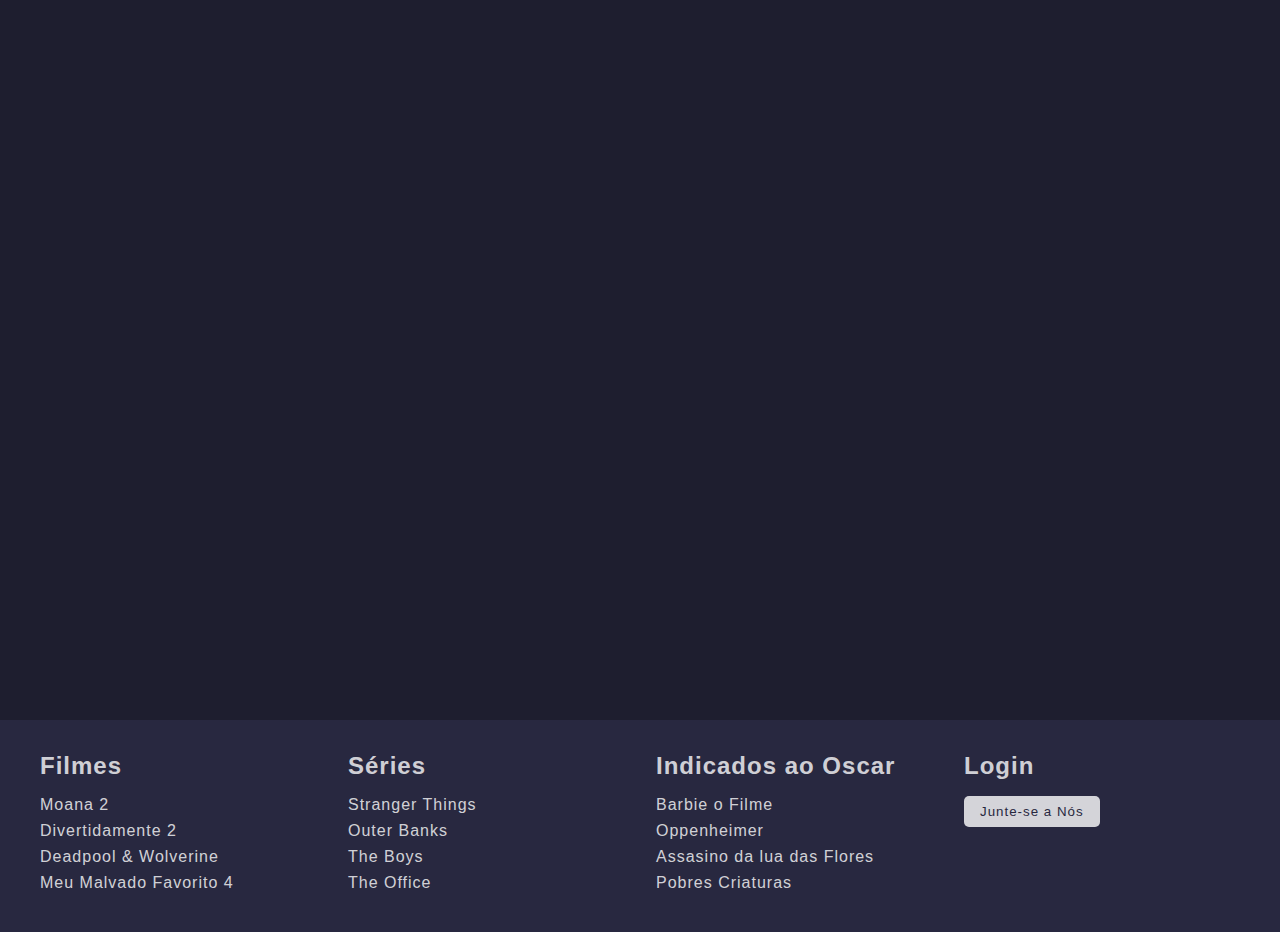
<file: Blog Verdadeiro/Teste.html>
<!DOCTYPE html>
<html lang="pt-br">

<head>
    <meta charset="UTF-8">
    <meta name="viewport" content="width=device-width, initial-scale=1.0">
    <title>Rodapé Responsivo</title>
    <style>
        * {
            font-family: 'Inter', sans-serif;
            margin: 0;
            padding: 0;
            box-sizing: border-box;
            letter-spacing: 1px;
        }

        body {
            background-color: #1E1E2F;
            color: #fff;
        }

        main {
            height: 80vh;
        }

        footer {
            width: 100%;
            background-color: #282840;
            padding: 2rem 0;
        }

        .footer-container {
            display: flex;
            justify-content: space-between;
            flex-wrap: wrap;
            max-width: 1200px;
            margin: 0 auto;
            gap: 2rem;
        }

        .categoria,
        .button-login {
            flex: 1 1 calc(25% - 2rem);
            min-width: 200px;
        }

        .categoria h2,
        .button-login h2 {
            margin-bottom: 1rem;
            color: rgba(255, 255, 255, 0.8);
        }

        .categoria a{
            text-decoration: none;
            color: rgba(255, 255, 255, 0.8);
        }


        .categoria p,
        .button-login a {
            margin-bottom: 0.5rem;
            color: rgba(255, 255, 255, 0.8);
            text-decoration: none;
            transition: color 0.3s;
        }

        .categoria p:hover a,
        .button-login a:hover {
            color: #8D8DDC;;
        }

        .button-login button {
            background-color:rgba(255, 255, 255, 0.8);
            color: #282840;
            border: none;
            padding: 0.5rem 1rem;
            cursor: pointer;
            border-radius: 5px;
            transition: background-color 0.3s, transform 0.3s;
        }

        .button-login button:hover {
            background-color: #8D8DDC;
            transform: scale(1.05);
        }

        /* Responsividade para telas médias */
        @media (max-width: 768px) {
            .footer-container {
                flex-wrap: wrap;
                justify-content: center;
                gap: 2rem;
            }

            .categoria,
            .button-login {
                flex: 1 1 calc(50% - 2rem);
            }

            .button-login button {
                width: 100%;
            }
        }

        /* Responsividade para telas pequenas */
        @media (max-width: 480px) {
            .footer-container {
                display: grid;
                grid-template-columns: 1fr 1fr;
                gap: 2rem;
            }

            .categoria,
            .button-login {
                flex: 1 1 100%;
                margin-bottom: 1rem;
            }

            .categoria h2,
            .button-login h2 {
                font-size: 1rem;
            }

            .categoria p,
            .button-login a {
                font-size: 0.9rem;
            }

            .button-login button {
                width: 100%;
            }
        }
    </style>
</head>

<body>
    <main>
        <!-- Conteúdo principal da página -->
    </main>

    <footer>
        <div class="footer-container">
            <div class="categoria">
                <h2>Filmes</h2>
                <p><a href="/pagina de filmes/pagina noticia dos filmes/pagina moana2/pagina moana 2.html">Moana 2</a></p>
                <p><a href="/pagina de filmes/pagina noticia dos filmes/pagina divertidamente 2/pagina divertidamente 2.html">Divertidamente 2</a></p>
                <p><a href="/pagina de filmes/pagina noticia dos filmes/pagina deadpool/pagina deadpool.html">Deadpool & Wolverine</a></p>
                <p><a href="/pagina de filmes/pagina noticia dos filmes/pagina meumalvado/pagina meu malvado.html">Meu Malvado Favorito 4</a></p>
            </div>

            <div class="categoria">
                <h2>Séries</h2>
                <p><a href="/pagina de series/pagina noticia das series/pagina stranger things/pagina stranger sthings.html">Stranger Things</a></p>
                <p><a href="/pagina de series/pagina noticia das series/pagina outer banks/pagina outer banks.html">Outer Banks</a></p>
                <p><a href="#">The Boys</a></p>
                <p><a href="/pagina de series/pagina noticia das series/pagina the office/pagina the office.html">The Office</a></p>
            </div>

            <div class="categoria">
                <h2>Indicados ao Oscar</h2>
              <p> <a href="/index.html#galeria-oscar">Barbie o Filme</a></p>
                <p> <a href="/index.html#galeria-oscar">Oppenheimer</a></p>
                <p> <a href="/index.html#galeria-oscar">Assasino da lua das Flores</a></p>
                <p> <a href="/index.html#galeria-oscar">Pobres Criaturas</a></p>
            </div>

            <div class="button-login">
                <h2>Login</h2>
                <a href="/cadastro e login/login.html"><button id="button">Junte-se a Nós</button></a>
            </div>
        </div>
    </footer>
</body>

</html>
</file>
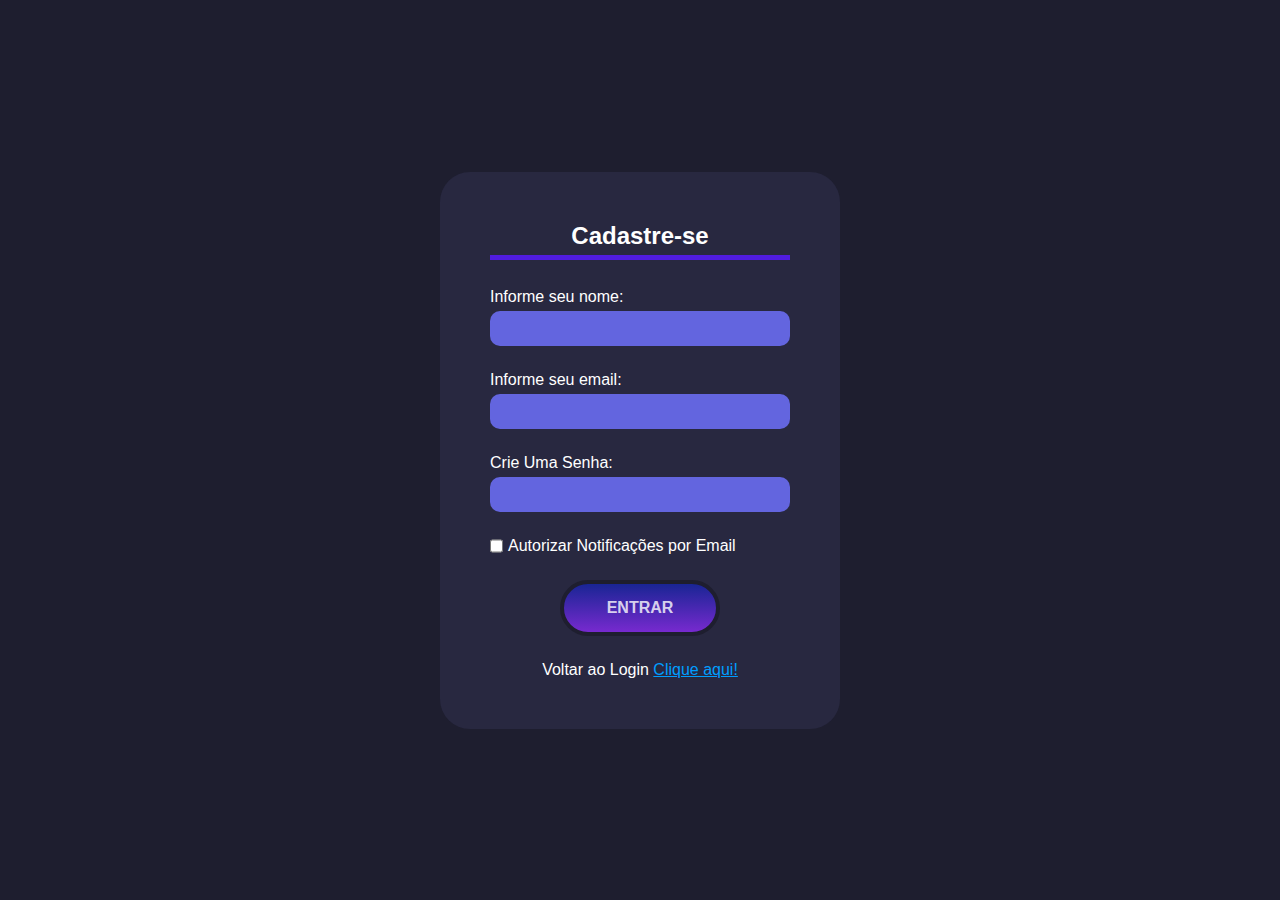
<file: cadastro e login/cadastro.html>
<!DOCTYPE html>
<html lang="en">
<head>
  <meta charset="UTF-8">
  <meta name="viewport" content="width=device-width, initial-scale=1.0">
  <title>Página de login</title>
  <link rel="stylesheet" href="/cadastro e login/syle.css">
</head>
<body>
  <form action="">
    <div class="titulo">
  <h1>Cadastre-se</h1>
  <div class="barra-horizontal"></div>
  <br>
 
  <div class="campo-input">
    <label for="name">Informe seu nome:</label>
    <input type="name" id="name">
    </div>
 </div>
 
  <div class="campo-input">
  <label for="email">Informe seu email:</label>
  <input type="email" id="email">
  </div>
 
  <div class="campo-input">
  <label for="password">Crie Uma Senha:</label>
  <input type="password" id="password">
  </div>
 
 <div class="lembrar-me">
  <input type="checkbox">
  <p>Autorizar Notificações por Email</p>
  </div>
 
  <button><a href="/index.html">Entrar</a></button>

  <p class="esqueceu-senha">Voltar ao Login <a href="/cadastro e login/login.html">Clique aqui!</a></p>
</form>
</body>
</html>
</file>
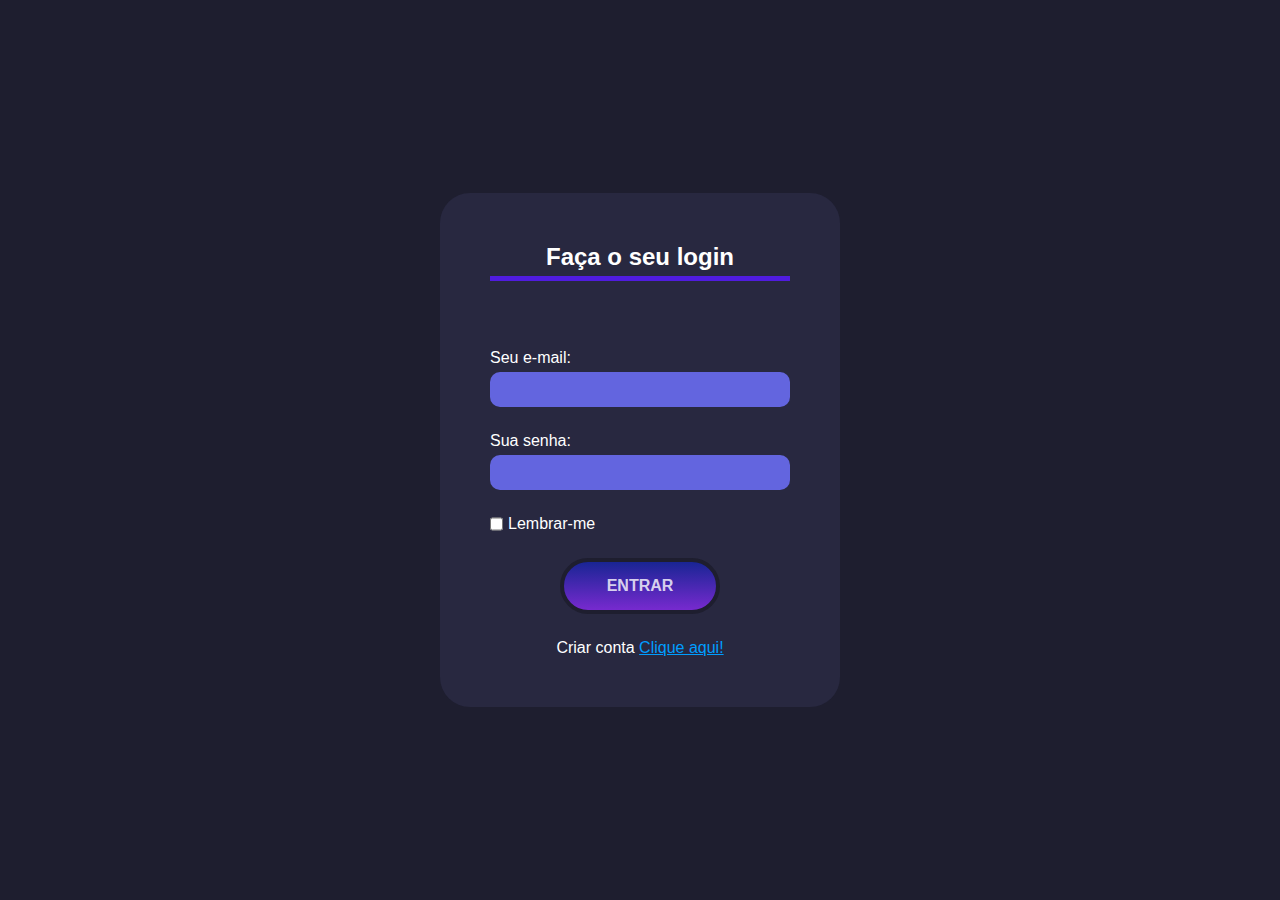
<file: cadastro e login/login.html>
<!DOCTYPE html>
<html lang="en">
<head>
  <meta charset="UTF-8">
  <meta name="viewport" content="width=device-width, initial-scale=1.0">
  <title>Página de login</title>
  <link rel="stylesheet" href="/cadastro e login/syle.css">
</head>
<body>
  <form action="">
    <div class="titulo">
  <h1>Faça o seu login</h1>
  <div class="barra-horizontal"></div>
 </div>
 
 <br>
 
  <div class="campo-input">
  <label for="email">Seu e-mail:</label>
  <input type="email" id="email">
  </div>
 
  <div class="campo-input">
  <label for="password">Sua senha:</label>
  <input type="password" id="password">
  </div>
 
  <div class="lembrar-me">
  <input type="checkbox">
  <p>Lembrar-me</p>
  </div>
 
  <button><a href="/index.html">Entrar</a></button>
 
  <p class="esqueceu-senha">Criar conta <a href="/cadastro e login/cadastro.html">Clique aqui!</a></p>
</form>
</body>
</html>
</file>
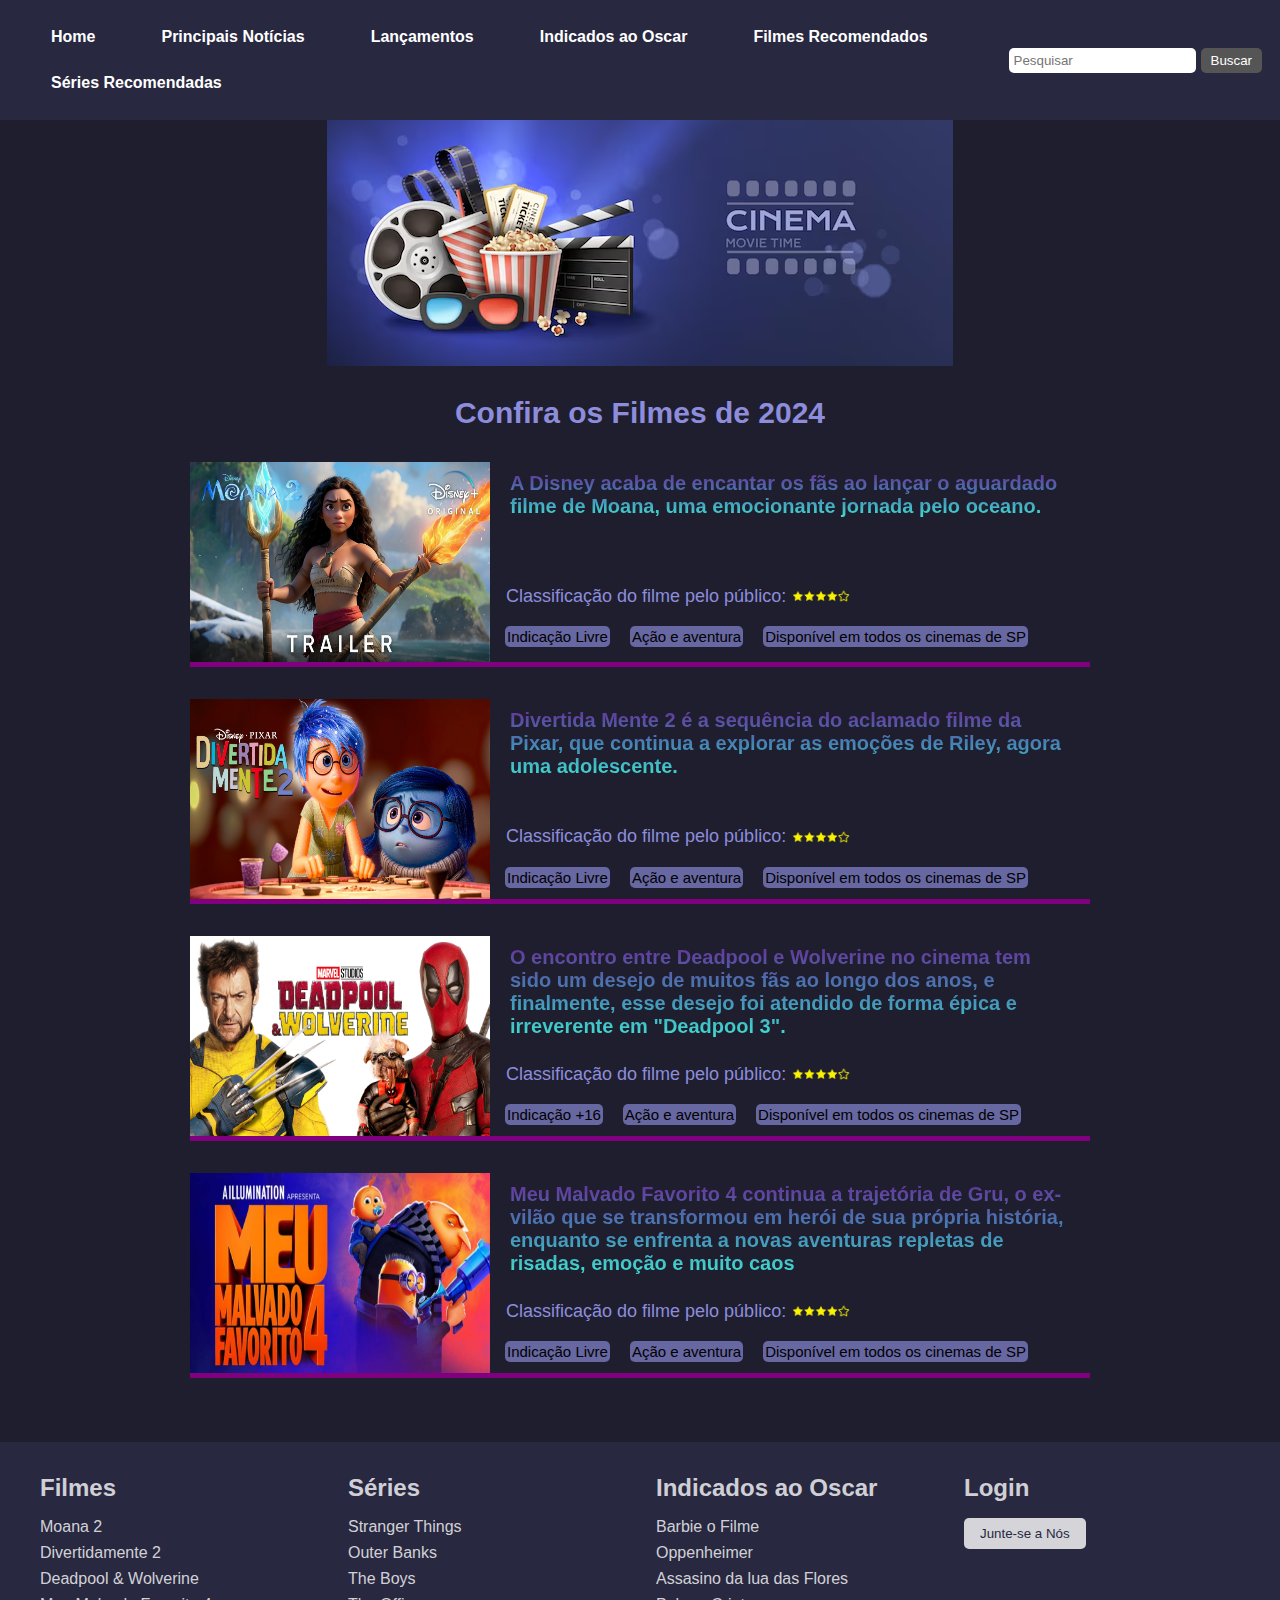
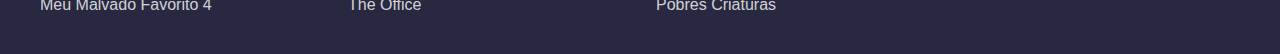
<file: pagina de filmes/pagina noticia dos filmes/pagina de filmes.html>
<!DOCTYPE html>
<html lang="en">

<head>
    <meta charset="UTF-8">
    <meta name="viewport" content="width=[device-width], initial-scale=1.0">
    <link rel="preconnect" href="https://fonts.googleapis.com">
    <link rel="preconnect" href="https://fonts.gstatic.com" crossorigin>
    <link
        href="https://fonts.googleapis.com/css2?family=Archivo+Black&family=Lilita+One&family=Varela+Round&display=swap"
        rel="stylesheet">
        <title>Geek Vision</title>
       <link rel="icon" type="image/x-icon" href="/Blog Verdadeiro/oculos-3d.png">

    <style>
        /* Reset geral */
        * {
            margin: 0;
            padding: 0;
            box-sizing: border-box;
        }

        body {
            background-color: #1E1E2F;
            margin: 0;
            font-family: Arial, Helvetica, sans-serif;
        }

        /* Estilo do cabeçalho */
        header {
            position: fixed;
            display: flex;
            align-items: center;
            padding: 14px 18px;
            justify-content: space-between;
            background-color: #282840;
            color: #fff;
            width: 100%;
            top: 0;
            z-index: 1000;
        }


        /* Estilo dos links do menu */
        nav {
            display: flex;
            flex-wrap: wrap;
            list-style: none;
        }

        nav a {
            font-family: Arial, Helvetica, sans-serif;
            margin: 0 15px;
            color: #fff;
            text-decoration: none;
            font-weight: bold;
            display: flex;
            padding: 14px 18px;
            align-items: center;
            transition: background-color 0.3s;
        }

        nav a:hover {
            background-color: #7c0000;
            color: aliceblue;
            border-radius: 5px;

        }

        /* Estilo da barra de pesquisa */
        .pesquisa {
            display: flex;
            align-items: center;
            margin-left: auto;
            margin-right: auto;
        }

        .pesquisa input[type="text"] {
            padding: 5px;
            border-radius: 5px;
            border: none;
            outline: none;
        }

        .search-bar {
            margin-left: 5px;
            padding: 5px 10px;
            border: none;
            background-color: #555;
            color: #fff;
            cursor: pointer;
            border-radius: 5px;
        }

        /* Toggle do menu para mobile */
        .menu-toggle {
            display: none;
            /* Esconde o ícone do menu em desktop */
            font-size: 24px;
            color: #fff;
            cursor: pointer;
        }

        /* Esconde o checkbox que controla o menu mobile */
        #menu-mobile {
            display: none;
        }


        /* Parte dos filmes */
        .banner {
            display: flex;
            justify-content: center;
            align-items: center;
            margin: 20px 0;
        }

        .banner img {
            margin-top: 6rem;
            max-width: 100%;
            height: auto;
        }

        .pagina-filmes {
            max-width: 900px;
            margin-left: auto;
            margin-right: auto;
        }

        #titulo-central {
            margin: 30px;
            font-size: 30px;
            text-align: center;
            color: #8D8DDC;
        }

        .foto-principal {
            display: flex;
            border-bottom: 5px purple solid;
            margin: 2rem 0;
        }

        .foto-principal img {
            height: 200px;
            width: 300px;
            margin: 0px;
        }

        .foto-principal .discritivo-filme .gradient {
            color: white;
            text-decoration: none;
            margin-top: 10px;
            font-family: Arial, Helvetica, sans-serif;
            font-size: 20px;
            max-width: 700px;
            margin-left: 0;
            /* Alinha à esquerda */
            margin-right: 20px;
            /* Adiciona margem à direita para separar da imagem */
        }

        .foto-principal .discritivo-filme {
            position: relative;
            margin-left: 0;
            /* Alinha à esquerda */
        }

        .classificacao {
            display: flex;
            align-items: center;
            gap: 5px;
            font-family: Arial, sans-serif;
            color: #8D8DDC;
            font-size: 18px;
            margin-left: 1rem;
            margin-top: 3rem;
        }

        .classificacao-divertidamente {
            display: flex;
            align-items: center;
            gap: 5px;
            font-family: Arial, sans-serif;
            color: #8D8DDC;
            font-size: 18px;
            margin-left: 1rem;
            margin-top: 1.8rem;
        }

        .classificacao-deadpool {
            display: flex;
            align-items: center;
            gap: 5px;
            font-family: Arial, sans-serif;
            color: #8D8DDC;
            font-size: 18px;
            margin-left: 1rem;
            margin-top: 0.4rem;
        }

        .classificacao-meumalvado {
            display: flex;
            align-items: center;
            gap: 5px;
            font-family: Arial, sans-serif;
            color: #8D8DDC;
            font-size: 18px;
            margin-left: 1rem;
            margin-top: 0.4rem;
        }

        .classificacao img,
        .classificacao-divertidamente img,
        .classificacao-deadpool img,
        .classificacao-meumalvado img {
            width: 60px;
            height: 60px;
        }

        .explicativo-filme {
            display: flex;
            margin-bottom: 10px;
            margin-left: 0;
            /* Alinha à esquerda */
        }

        .foto-principal .discritivo-filme .explicativo-filme p {
            border: none;
            background-color: #6767A1;
            border-radius: 5px;
            padding: 2px;
            color: black;
            font-size: 15px;
            margin-left: 15px;
            transition: background-color 0.3s ease, color 0.3s ease;
        }

        .gradient {
            background-image: linear-gradient(to bottom, rebeccapurple, steelblue, turquoise);
            background-clip: text;
            -webkit-background-clip: text;
            -webkit-text-fill-color: transparent;
            color: black;
            margin-left: 30px;
            /* Define uma margem à esquerda */
            padding-left: 20px;
            /* Opcional, para dar mais espaçamento */
        }

        /* Footer */
        footer {
            width: 100%;
            background-color: #282840;
            padding: 2rem 0;
            margin-top: 4rem;
        }

        .footer-container {
            display: flex;
            justify-content: space-between;
            flex-wrap: wrap;
            max-width: 1200px;
            margin: 0 auto;
            gap: 2rem;
        }

        .categoria,
        .button-login {
            flex: 1 1 calc(25% - 2rem);
            min-width: 200px;
        }

        .categoria h2,
        .button-login h2 {
            margin-bottom: 1rem;
            color: rgba(255, 255, 255, 0.8);
        }

        .categoria a {
            text-decoration: none;
            color: rgba(255, 255, 255, 0.8);
        }


        .categoria p,
        .button-login a {
            margin-bottom: 0.5rem;
            color: rgba(255, 255, 255, 0.8);
            text-decoration: none;
            transition: color 0.3s;
        }

        .categoria p:hover a,
        .button-login a:hover {
            color: #8D8DDC;
        }

        .button-login button {
            background-color: rgba(255, 255, 255, 0.8);
            color: #282840;
            border: none;
            padding: 0.5rem 1rem;
            cursor: pointer;
            border-radius: 5px;
            transition: background-color 0.3s, transform 0.3s;
        }

        .button-login button:hover {
            background-color: #8D8DDC;
            transform: scale(1.05);
        }
        /*Responsividade header*/

        /* Responsividade para telas menores */
        @media (max-width: 1024px) {

            /* Ajuste para exibir o ícone do menu em tablets e mobile */
            .menu-toggle {
                display: block;
            }

            /* Esconde o menu padrão em tablets e mobile */
            nav {
                display: none;
            }

            /* Exibe o menu ao ativar o menu mobile */
            #menu-mobile:checked~nav {
                display: flex;
                flex-direction: column;
                position: absolute;
                top: 60px;
                left: 0;
                width: 60%;
                background-color: #07092a;
                /* Mantém a cor original do menu */
                padding: 10px 0;
            }

            nav a {
                margin: 10px 0;
                color: #fff;
                /* Mantém a cor do texto original */
            }

            /* Estilo da barra de pesquisa em tablets e mobile */
            .pesquisa {
                margin-top: 0.5rem;
                position: absolute;
                top: 10px;
                left: 55%;
                transform: translateX(-50%);
                width: auto;
            }

            .pesquisa input[type="text"] {
                width: auto;
            }
        }

        /* Responsividade da tela de filmes */
        @media (max-width: 768px) {
            .banner img {
                margin-top: 3rem;

            }

            .foto-principal {
                flex-direction: column;
                align-items: center;
                padding: 0 15px;
                /* Adiciona padding nas laterais */
            }

            .foto-principal img {
                width: 100%;
                height: auto;
            }

            .classificacao,
            .classificacao-divertidamente,
            .classificacao-deadpool,
            .classificacao-meumalvado {
                font-size: 14px;
                margin-top: 1rem;
                margin-left: 0;
                gap: 10px;
            }

            .classificacao img,
            .classificacao-divertidamente img,
            .classificacao-deadpool img,
            .classificacao-meumalvado img {
                width: 50px;
                height: 50px;
            }

            .pesquisa input {
                width: 100%;
                max-width: 250px;
            }

            .foto-principal .discritivo-filme .gradient {
                font-size: 14px;
                margin-right: 0;
                margin-left: 0;
                padding-left: 0;
            }

            .foto-principal .discritivo-filme .explicativo-filme p {
                font-size: 12px;
                margin-left: 0;
            }
        }

        /* Responsividade para telas pequenas */
        @media (max-width: 480px) {
            .foto-principal {
                flex-direction: column;
                align-items: center;
                padding: 0 15px;
                /* Adiciona padding nas laterais */
            }

            .foto-principal img {
                width: 100%;
                height: auto;
            }

            .classificacao,
            .classificacao-divertidamente,
            .classificacao-deadpool,
            .classificacao-meumalvado {
                font-size: 16px;
                margin-top: 0.5rem;
                margin-left: 0;
                gap: 10px;
            }

            .classificacao img,
            .classificacao-divertidamente img,
            .classificacao-deadpool img,
            .classificacao-meumalvado img {
                width: 40px;
                height: 40px;
            }

            .foto-principal .discritivo-filme .gradient {
                font-size: 16px;
                margin-right: 0;
                margin-left: 0;
                padding-left: 0;
            }

            .foto-principal .discritivo-filme .explicativo-filme p {
                font-size: 12px;
                margin-left: 0;
            }
        }

        .explicativo-filme p {
            margin-right: 5px;
        }

          /*Responsividade footer*/
        /* Responsividade para telas médias */
        @media (max-width: 768px) {
            .footer-container {
                flex-wrap: wrap;
                justify-content: center;
                gap: 2rem;
            }

            .categoria,
            .button-login {
                flex: 1 1 calc(50% - 2rem);
            }

            .button-login button {
                width: 100%;
            }
        }

        /* Responsividade para telas pequenas */
        @media (max-width: 480px) {
            .footer-container {
                display: grid;
                grid-template-columns: 1 1fr;
                gap: 2rem;
                margin-right: 2rem;
            }

            .categoria,
            .button-login {
                flex: 1 1 100%;
                margin-bottom: 1rem;
            }

            .categoria h2,
            .button-login h2 {
                font-size: 1rem;
            }

            .categoria p,
            .button-login a {
                font-size: 0.9rem;
            }

            .button-login button {
                width: 70%;
            }
        }
    </style>

</head>

<body>
    <header>
        <input type="checkbox" id="menu-mobile">
        <label for="menu-mobile" class="menu-toggle">&#9776;</label>
        <nav>

          
            <a href="/index.html" alt="Página inicial">Home</a>
            <a href="/index.html#noticias" alt="Principais Noticias">Principais Notícias</a>
            <a href="/index.html#lancamento" alt="Últimos lançamentos">Lançamentos</a>
            <a href="/index.html#galeria-oscar" alt="Indicados ao Oscar">Indicados ao Oscar</a>


            <a href="/pagina de filmes/pagina noticia dos filmes/pagina de filmes.html" alt="Filmes Recomendados">Filmes
                Recomendados</a>
            <a href="/pagina de series/pagina noticia das series/pagina series.html" alt="Séries recomendadas">Séries
                Recomendadas</a>
        </nav>
        <form class="pesquisa">
            <input id="bpesquisa" type="text" placeholder="Pesquisar" alt="barra de pesquisa">
            <button type="submit" class="search-bar">Buscar</button>
        </form>
    </header>

    <div class="banner">
        <img src="/imagens adicionais/banner.avif" alt="banner">
    </div>
    <!--Primeiro filme-->
    <div class="pagina-filmes">

        <h3 id="titulo-central">Confira os Filmes de 2024</h3>

        <div class="foto-principal">
            <img src="/pagina de filmes/imagens/imagens moana/moana.webp" alt="moana">
            <div class="discritivo-filme">
                <h3 class="gradient"><a
                        href="/pagina de filmes/pagina noticia dos filmes/pagina moana2/pagina moana 2.html">A Disney
                        acaba de encantar os fãs ao
                        lançar o aguardado filme de Moana,
                        uma emocionante
                        jornada pelo
                        oceano.</a></h3>
                <p class="classificacao">Classificação do filme pelo público: <img
                        src="/imagens adicionais/icone estrela.png" alt="icone">
                </p>
                <div class="explicativo-filme">
                    <p>Indicação Livre</p>
                    <p>Ação e aventura</p>
                    <p>Disponível em todos os cinemas de SP</p>
                </div>
            </div>
        </div>
    </div>

    <!--Segundo Filme-->
    <div class="pagina-filmes">
        <div class="foto-principal">
            <img src="/pagina de filmes/imagens/imagens divertidamente/divertidamente-2.webp" alt="divertidamente">
            <div class="discritivo-filme">
                <h3 class="gradient"><a
                        href="/pagina de filmes/pagina noticia dos filmes/pagina divertidamente 2/pagina divertidamente 2.html">Divertida
                        Mente 2 é a sequência do aclamado filme da Pixar, que
                        continua a explorar as emoções de Riley, agora uma adolescente.</a></h3>
                <p class="classificacao-divertidamente">Classificação do filme pelo público: <img
                        src="/imagens adicionais/icone estrela.png" alt="icone"></p>
                <div class="explicativo-filme">
                    <p>Indicação Livre</p>
                    <p>Ação e aventura</p>
                    <p>Disponível em todos os cinemas de SP</p>
                </div>
            </div>
        </div>
    </div>

    <!--Terceiro Filme-->
    <div class="pagina-filmes">
        <div class="foto-principal">
            <img src="/pagina de filmes/imagens/imagens deadpool/deadpoll.jpg" alt="deadpoll">
            <div class="discritivo-filme">
                <h3 class="gradient"><a
                        href="/pagina de filmes/pagina noticia dos filmes/pagina deadpool/pagina deadpool.html">O
                        encontro entre Deadpool e Wolverine no cinema tem sido um desejo de
                        muitos fãs ao longo dos anos, e finalmente, esse desejo foi atendido de forma épica e
                        irreverente em "Deadpool 3".</a></h3>
                <p class="classificacao-deadpool">Classificação do filme pelo público: <img
                        src="/imagens adicionais/icone estrela.png" alt="icone"></p>
                <div class="explicativo-filme">
                    <p>Indicação +16</p>
                    <p>Ação e aventura</p>
                    <p>Disponível em todos os cinemas de SP</p>
                </div>
            </div>
        </div>
    </div>

    <!--Quarto Filmes-->

    <div class="pagina-filmes">
        <div class="foto-principal">
            <img src="/pagina de filmes/imagens/imagens meu malvado/meumalvadofavorito.jpg" alt="meu malvado favorito">
            <div class="discritivo-filme">
                <h3 class="gradient"><a
                        href="/pagina de filmes/pagina noticia dos filmes/pagina meumalvado/pagina meu malvado.html">Meu
                        Malvado Favorito 4 continua a trajetória de Gru, o ex-vilão que se
                        transformou em herói de sua própria história, enquanto se enfrenta a novas aventuras repletas de
                        risadas, emoção e muito caos</a></h3>
                <p class="classificacao-meumalvado">Classificação do filme pelo público: <img
                        src="/imagens adicionais/icone estrela.png" alt="icone"></p>
                <div class="explicativo-filme">
                    <p>Indicação Livre</p>
                    <p>Ação e aventura</p>
                    <p>Disponível em todos os cinemas de SP</p>
                </div>
            </div>
        </div>
    </div>

    <!--Footer-->
    <footer>
        <div class="footer-container">
            <div class="categoria">
                <h2>Filmes</h2>
                <p><a href="#">Moana 2</a>
                </p>
                <p><a
                        href="/pagina de filmes/pagina noticia dos filmes/pagina divertidamente 2/pagina divertidamente 2.html">Divertidamente
                        2</a></p>
                <p><a href="/pagina de filmes/pagina noticia dos filmes/pagina deadpool/pagina deadpool.html">Deadpool &
                        Wolverine</a></p>
                <p><a href="/pagina de filmes/pagina noticia dos filmes/pagina meumalvado/pagina meu malvado.html">Meu
                        Malvado Favorito 4</a></p>
            </div>

            <div class="categoria">
                <h2>Séries</h2>
                <p><a
                        href="/pagina de series/pagina noticia das series/pagina stranger things/pagina stranger sthings.html">Stranger
                        Things</a></p>
                <p><a href="/pagina de series/pagina noticia das series/pagina outer banks/pagina outer banks.html">Outer
                        Banks</a></p>
                <p><a href="/pagina de series/pagina noticia das series/pagina the boys/pagina the boys.html">The Boys</a></p>
                <p><a href="/pagina de series/pagina noticia das series/pagina the office/pagina the office.html">The
                        Office</a></p>
            </div>

            <div class="categoria">
                <h2>Indicados ao Oscar</h2>
              <p> <a href="/index.html#galeria-oscar">Barbie o Filme</a></p>
                <p> <a href="/index.html#galeria-oscar">Oppenheimer</a></p>
                <p> <a href="/index.html#galeria-oscar">Assasino da lua das Flores</a></p>
                <p> <a href="/index.html#galeria-oscar">Pobres Criaturas</a></p>
            </div>

            <div class="button-login">
                <h2>Login</h2>
                <a href="/cadastro e login/login.html"><button id="button">Junte-se a Nós</button></a>
            </div>
        </div>
    </footer>
</body>
</html>
</file>
<file: cadastro e login/syle.css>
*{
    margin: 0;
    padding: 0;
    box-sizing: border-box;
 
}
 
body{
 font-family: "Montserrat";
 color: white;  
 display: flex;
 justify-content: center;
 height: 100vh;
 background-color: #1e1e2f;
 align-items: center;
 background-size: cover;
 background-position: 50%;
 padding: 20px;
 font-family: Arial;
}
 
form{
    background-color: #282840;
    padding: 50px;
    border-radius: 30px;
    display: flex;  
    flex-direction: column;
    gap: 25px;
}
h1{
    font-size: 24px;
}
 
button{
    padding: 15px;
    align-self: center;
    width: 160px;
    border-radius: 30px;
    background-image: linear-gradient(#192594, #772acf);
    border: solid 1px #1e1e2f;
    border-width: 4px;
    border-bottom-width: 4px;
    font-size: 16px;
    color: white;
    font-weight: 700;
    text-transform: uppercase;
}
 
button a{
    text-decoration: none;
    color: rgba(255, 255, 255, 0.8);
}
input{
    padding: 10px 20px;
    border-radius: 10px;
    border: none;
    background-color: #6365df;
}
 
a{
    color: #009dff;
}
.barra-horizontal{
background-color: #501cdf;
height: 5px;
width: 300px;
}
 
.campo-input{
    display: flex;
    flex-direction: column;
    gap: 5px;
    text-align: left;
}
 
.lembrar-me{
    display: flex;
    gap: 5px;
 
}
 
.titulo{
    display: flex;
    flex-direction: column;
    gap: 5px;
    text-align: center;
}
 
.esqueceu-senha{
    text-align: center;
}
 
.nome{
    display: flex;
    flex-direction: column;
    gap: 5px;
    text-align: center;
   
}
</file>
